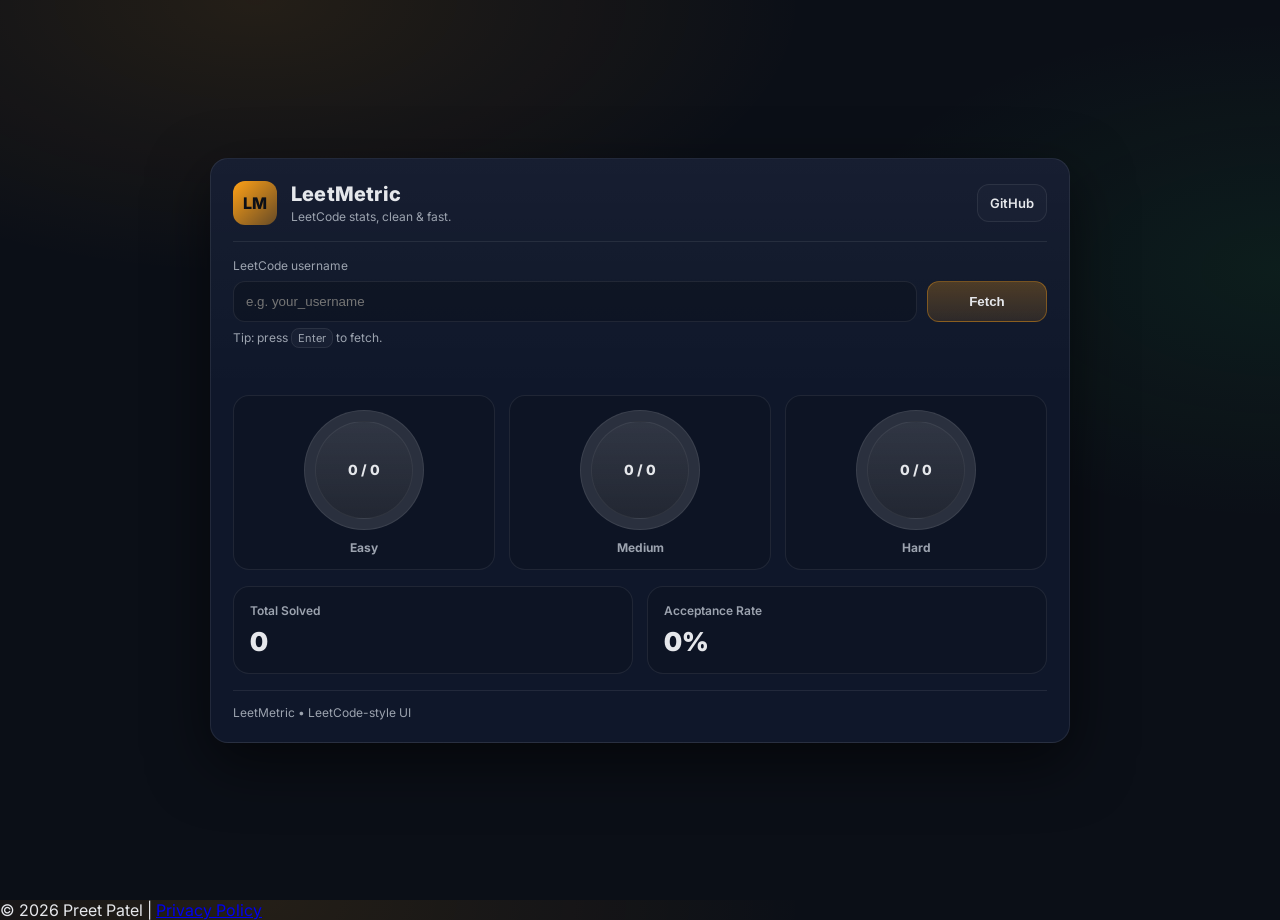
<file: index.html>
<!DOCTYPE html>
<html lang="en">
<head>
  <meta charset="UTF-8" />
  <meta name="viewport" content="width=device-width, initial-scale=1.0" />
  <title>LeetMetric</title>

  <!-- Google Font -->
  <link rel="preconnect" href="https://fonts.googleapis.com">
  <link rel="preconnect" href="https://fonts.gstatic.com" crossorigin>
  <link href="https://fonts.googleapis.com/css2?family=Inter:wght@400;600;700;800&display=swap" rel="stylesheet">

  <link rel="stylesheet" href="stylesheet.css" />
</head>
<body>
  <main class="app">
    <section class="card">
      <header class="card-header">
        <div class="brand">
          <div class="logo">LM</div>
          <div>
            <h1>LeetMetric</h1>
            <p class="subtitle">LeetCode stats, clean & fast.</p>
          </div>
        </div>

        <a class="gh" href="#" target="_blank" rel="noreferrer">GitHub</a>
      </header>

      <div class="search">
        <label class="label" for="username-input">LeetCode username</label>
        <div class="search-row">
          <input type="text" placeholder="e.g. your_username" id="username-input" autocomplete="off" />
          <button id="fetch-button" class="btn">
            <span class="btn-text">Fetch</span>
            <span class="spinner" aria-hidden="true"></span>
          </button>
        </div>
        <p class="hint">Tip: press <kbd>Enter</kbd> to fetch.</p>
        <p class="error" id="error"></p>
      </div>

      <!-- Profile header (shown after fetch) -->
      <section class="profile hidden" id="profile">
        <div class="avatar" id="avatar">LC</div>
        <div class="profile-meta">
          <p class="profile-name" id="profile-name">username</p>
          <p class="profile-sub" id="profile-sub">Public profile</p>
        </div>
        <div class="pill" id="pill">Fetched</div>
      </section>

      <!-- Loading skeleton -->
      <section class="skeleton hidden" id="skeleton">
        <div class="sk-row">
          <div class="sk sk-avatar"></div>
          <div class="sk-lines">
            <div class="sk sk-line"></div>
            <div class="sk sk-line short"></div>
          </div>
        </div>

        <div class="sk-grid">
          <div class="sk sk-ring"></div>
          <div class="sk sk-ring"></div>
          <div class="sk sk-ring"></div>
        </div>

        <div class="sk-cards">
          <div class="sk sk-card"></div>
          <div class="sk sk-card"></div>
        </div>
      </section>

      <section class="content" id="content">
        <section class="progress">
          <div class="ring">
            <div class="circle easy-progress">
              <span class="ring-label easy-label">0 / 0</span>
            </div>
            <p class="ring-title">Easy</p>
          </div>

          <div class="ring">
            <div class="circle medium-progress">
              <span class="ring-label medium-label">0 / 0</span>
            </div>
            <p class="ring-title">Medium</p>
          </div>

          <div class="ring">
            <div class="circle hard-progress">
              <span class="ring-label hard-label">0 / 0</span>
            </div>
            <p class="ring-title">Hard</p>
          </div>
        </section>

        <section class="stats-cards" id="stats-cards">
          <article class="stat">
            <p class="stat-title">Total Solved</p>
            <p class="stat-value" id="total-solved">0</p>
          </article>

          <article class="stat">
            <p class="stat-title">Acceptance Rate</p>
            <p class="stat-value" id="acceptance">0%</p>
          </article>
        </section>
      </section>

      <footer class="footer">
        <p>LeetMetric • LeetCode-style UI</p>
      </footer>
    </section>
  </main>
  <footer>
    <p>© 2026 Preet Patel | <a href="privacy.html">Privacy Policy</a></p>
</footer>

  <script src="index.js"></script>
</body>
</html>
</file>
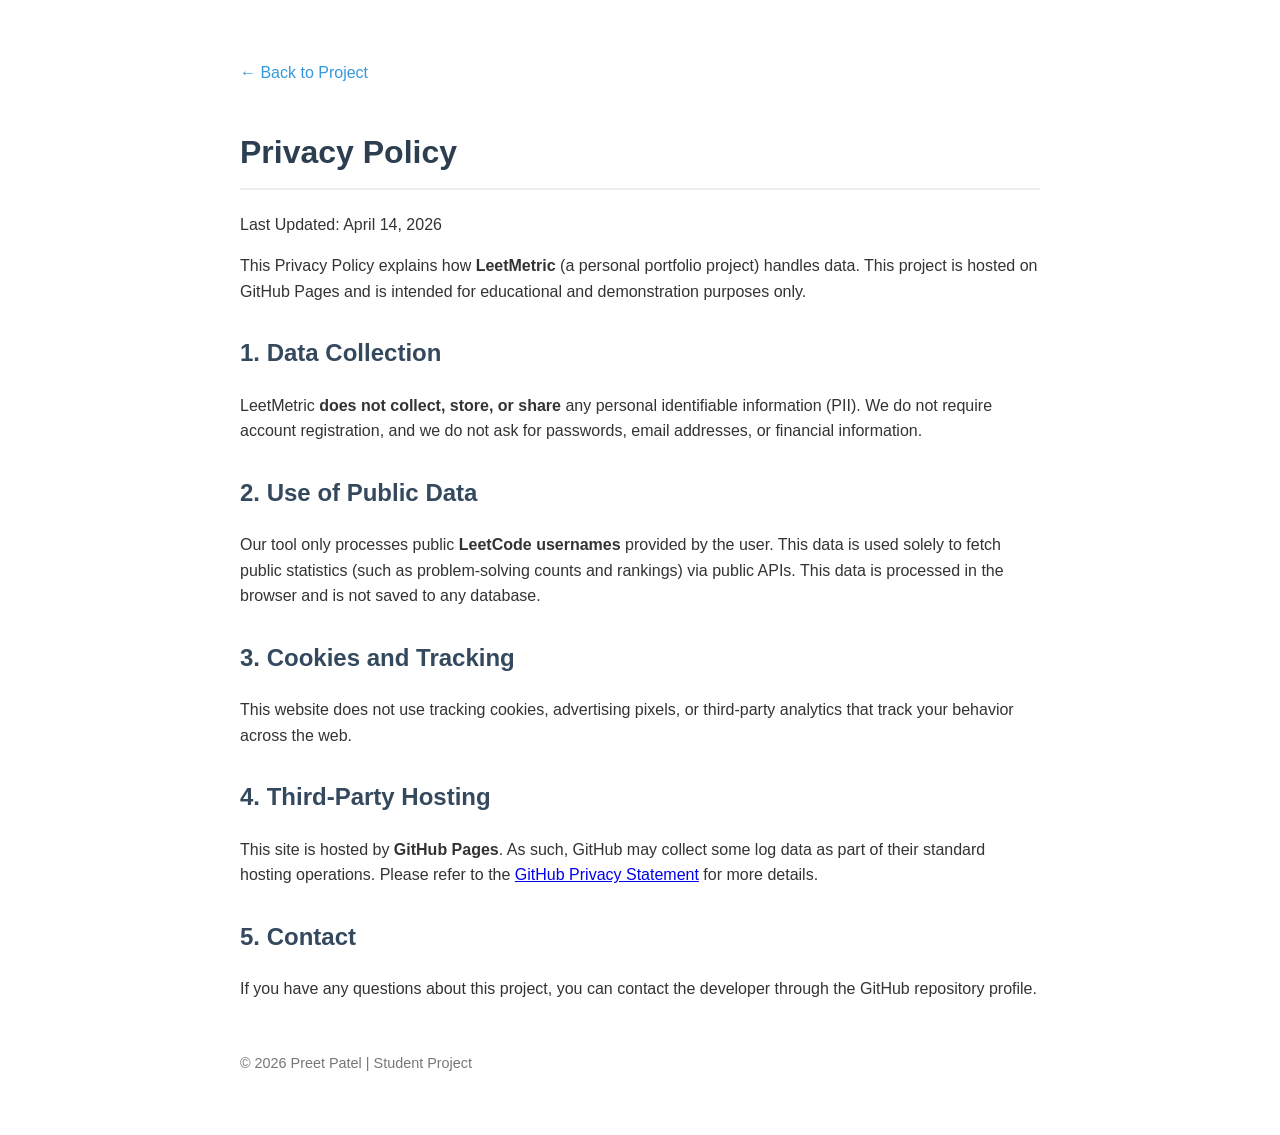
<file: privacy.html>
<!DOCTYPE html>
<html lang="en">
<head>
    <meta charset="UTF-8">
    <meta name="viewport" content="width=device-width, initial-scale=1.0">
    <title>Privacy Policy - LeetMetric</title>
    <style>
        body { font-family: sans-serif; line-height: 1.6; max-width: 800px; margin: 40px auto; padding: 20px; color: #333; }
        h1 { color: #2c3e50; border-bottom: 2px solid #eee; padding-bottom: 10px; }
        h2 { color: #34495e; margin-top: 30px; }
        .back-link { display: inline-block; margin-bottom: 20px; text-decoration: none; color: #3498db; }
    </style>
</head>
<body>
    <a href="index.html" class="back-link">← Back to Project</a>
    <h1>Privacy Policy</h1>
    <p>Last Updated: April 14, 2026</p>

    <p>This Privacy Policy explains how <strong>LeetMetric</strong> (a personal portfolio project) handles data. This project is hosted on GitHub Pages and is intended for educational and demonstration purposes only.</p>

    <h2>1. Data Collection</h2>
    <p>LeetMetric <strong>does not collect, store, or share</strong> any personal identifiable information (PII). We do not require account registration, and we do not ask for passwords, email addresses, or financial information.</p>

    <h2>2. Use of Public Data</h2>
    <p>Our tool only processes public <strong>LeetCode usernames</strong> provided by the user. This data is used solely to fetch public statistics (such as problem-solving counts and rankings) via public APIs. This data is processed in the browser and is not saved to any database.</p>

    <h2>3. Cookies and Tracking</h2>
    <p>This website does not use tracking cookies, advertising pixels, or third-party analytics that track your behavior across the web.</p>

    <h2>4. Third-Party Hosting</h2>
    <p>This site is hosted by <strong>GitHub Pages</strong>. As such, GitHub may collect some log data as part of their standard hosting operations. Please refer to the <a href="https://docs.github.com/en/site-policy/privacy-policies/github-privacy-statement" target="_blank">GitHub Privacy Statement</a> for more details.</p>

    <h2>5. Contact</h2>
    <p>If you have any questions about this project, you can contact the developer through the GitHub repository profile.</p>

    <footer style="margin-top: 50px; font-size: 0.9em; color: #777;">
        &copy; 2026 Preet Patel | Student Project
    </footer>
</body>
</html>
</file>
<file: stylesheet.css>
:root{
  --bg: #0b0f17;
  --card: #0f172a;
  --card2: #0b1220;
  --text: #e5e7eb;
  --muted: #9ca3af;
  --border: rgba(255,255,255,0.08);

  /* LeetCode-style orange */
  --accent: #FFA116;
  --accent2: rgba(255,161,22,0.18);

  --green: #22c55e;
  --ringTrack: rgba(255,255,255,0.12);
  --shadow: 0 20px 60px rgba(0,0,0,0.55);
}

*{ margin:0; padding:0; box-sizing:border-box; }
html,body{ height:100%; }

body{
  font-family: "Inter", system-ui, -apple-system, Segoe UI, Roboto, Arial, sans-serif;
  background:
    radial-gradient(1000px 500px at 20% 0%, rgba(255,161,22,0.10), transparent 55%),
    radial-gradient(900px 500px at 100% 30%, rgba(34,197,94,0.08), transparent 50%),
    var(--bg);
  color: var(--text);
}

.app{
  min-height:100vh;
  display:flex;
  align-items:center;
  justify-content:center;
  padding:24px;
}

.card{
  width:min(860px, 95vw);
  background: linear-gradient(180deg, rgba(255,255,255,0.03), transparent 40%) , var(--card);
  border: 1px solid var(--border);
  border-radius: 18px;
  box-shadow: var(--shadow);
  padding: 22px;
}

.card-header{
  display:flex;
  align-items:center;
  justify-content:space-between;
  gap:16px;
  padding-bottom: 16px;
  border-bottom: 1px solid var(--border);
}

.brand{
  display:flex;
  align-items:center;
  gap:14px;
}

.logo{
  width:44px;
  height:44px;
  border-radius: 12px;
  background: linear-gradient(135deg, var(--accent), rgba(255,161,22,0.35));
  display:grid;
  place-items:center;
  color:#0b0f17;
  font-weight: 800;
}

h1{
  font-size: 20px;
  font-weight: 800;
  letter-spacing: 0.2px;
}

.subtitle{
  margin-top: 3px;
  font-size: 12px;
  color: var(--muted);
}

.gh{
  color: var(--text);
  text-decoration:none;
  font-weight: 600;
  font-size: 13px;
  padding: 10px 12px;
  border: 1px solid var(--border);
  border-radius: 12px;
  background: rgba(255,255,255,0.02);
}
.gh:hover{ border-color: rgba(255,161,22,0.35); }

.search{
  padding: 16px 0 10px;
}

.label{
  display:block;
  font-size: 12px;
  color: var(--muted);
  margin-bottom: 8px;
}

.search-row{
  display:flex;
  gap: 10px;
  align-items:center;
}

#username-input{
  flex: 1;
  padding: 12px 12px;
  border-radius: 12px;
  border: 1px solid var(--border);
  background: rgba(0,0,0,0.18);
  color: var(--text);
  outline: none;
}
#username-input:focus{
  border-color: rgba(255,161,22,0.45);
  box-shadow: 0 0 0 4px rgba(255,161,22,0.12);
}

.btn{
  min-width: 120px;
  padding: 12px 14px;
  border-radius: 12px;
  border: 1px solid rgba(255,161,22,0.35);
  background: linear-gradient(180deg, rgba(255,161,22,0.25), rgba(255,161,22,0.12));
  color: var(--text);
  font-weight: 700;
  cursor: pointer;
  display:flex;
  justify-content:center;
  align-items:center;
  gap: 10px;
}
.btn:hover{ border-color: rgba(255,161,22,0.55); }
.btn:disabled{
  opacity: 0.6;
  cursor: not-allowed;
}

.spinner{
  width: 14px;
  height: 14px;
  border-radius: 999px;
  border: 2px solid rgba(255,255,255,0.25);
  border-top-color: var(--accent);
  display:none;
  animation: spin 0.9s linear infinite;
}
.btn.loading .spinner{ display:inline-block; }
.btn.loading .btn-text{ opacity: 0.9; }

@keyframes spin{
  to{ transform: rotate(360deg); }
}

.hint{
  margin-top: 8px;
  font-size: 12px;
  color: var(--muted);
}
kbd{
  font-family: inherit;
  font-size: 11px;
  padding: 2px 6px;
  border-radius: 8px;
  border: 1px solid var(--border);
  background: rgba(255,255,255,0.03);
}

.error{
  margin-top: 8px;
  font-size: 12px;
  color: #fb7185;
  min-height: 16px;
}

.profile{
  margin-top: 12px;
  display:flex;
  align-items:center;
  gap: 12px;
  padding: 14px;
  border-radius: 14px;
  border: 1px solid var(--border);
  background: rgba(0,0,0,0.14);
}

.avatar{
  width: 42px;
  height: 42px;
  border-radius: 14px;
  display:grid;
  place-items:center;
  background: rgba(255,161,22,0.16);
  border: 1px solid rgba(255,161,22,0.22);
  font-weight: 800;
  color: var(--accent);
}

.profile-name{
  font-weight: 800;
  font-size: 14px;
}
.profile-sub{
  font-size: 12px;
  color: var(--muted);
  margin-top: 2px;
}

.pill{
  margin-left:auto;
  font-size: 12px;
  font-weight: 700;
  padding: 8px 10px;
  border-radius: 999px;
  border: 1px solid rgba(255,161,22,0.25);
  background: rgba(255,161,22,0.10);
  color: var(--accent);
}

.content{
  margin-top: 16px;
  display:flex;
  flex-direction:column;
  gap: 16px;
}

.progress{
  display:grid;
  grid-template-columns: repeat(3, minmax(0, 1fr));
  gap: 14px;
}

.ring{
  border: 1px solid var(--border);
  background: rgba(0,0,0,0.12);
  border-radius: 16px;
  padding: 14px;
  display:flex;
  flex-direction:column;
  align-items:center;
  gap: 10px;
}

.circle{
  width: 120px;
  height: 120px;
  border-radius: 50%;
  display:grid;
  place-items:center;
  border: 1px solid rgba(255,255,255,0.08);
  background: conic-gradient(var(--accent) var(--progress-degree, 0%), var(--ringTrack) 0%);
  position: relative;
}

.circle::before{
  content:"";
  position:absolute;
  inset: 10px;
  border-radius: 50%;
  background: linear-gradient(180deg, rgba(255,255,255,0.03), rgba(0,0,0,0.18));
  border: 1px solid rgba(255,255,255,0.06);
}

.ring-label{
  position: relative;
  z-index: 1;
  font-weight: 800;
  font-size: 14px;
  color: var(--text);
}

.ring-title{
  font-size: 12px;
  color: var(--muted);
  font-weight: 700;
}

.stats-cards{
  display:grid;
  grid-template-columns: repeat(2, minmax(0, 1fr));
  gap: 14px;
}

.stat{
  border: 1px solid var(--border);
  background: rgba(0,0,0,0.12);
  border-radius: 16px;
  padding: 16px;
}

.stat-title{
  font-size: 12px;
  color: var(--muted);
  font-weight: 600;
}

.stat-value{
  margin-top: 8px;
  font-size: 26px;
  font-weight: 900;
  letter-spacing: 0.2px;
}

.footer{
  margin-top: 16px;
  padding-top: 14px;
  border-top: 1px solid var(--border);
  color: var(--muted);
  font-size: 12px;
}

/* Skeleton */
.hidden{ display:none !important; }

.skeleton{
  margin-top: 12px;
  border: 1px solid var(--border);
  background: rgba(0,0,0,0.10);
  border-radius: 16px;
  padding: 14px;
}

.sk{
  background: linear-gradient(90deg, rgba(255,255,255,0.06), rgba(255,255,255,0.12), rgba(255,255,255,0.06));
  background-size: 220% 100%;
  animation: shimmer 1.1s ease-in-out infinite;
  border-radius: 12px;
}

@keyframes shimmer{
  0%{ background-position: 0% 0; }
  100%{ background-position: -220% 0; }
}

.sk-row{
  display:flex;
  gap: 12px;
  align-items:center;
}

.sk-avatar{ width: 42px; height: 42px; border-radius: 14px; }
.sk-lines{ flex: 1; display:flex; flex-direction:column; gap: 8px; }
.sk-line{ height: 12px; width: 60%; }
.sk-line.short{ width: 35%; }

.sk-grid{
  display:grid;
  grid-template-columns: repeat(3, 1fr);
  gap: 12px;
  margin-top: 14px;
}

.sk-ring{ height: 160px; border-radius: 16px; }

.sk-cards{
  display:grid;
  grid-template-columns: repeat(2, 1fr);
  gap: 12px;
  margin-top: 14px;
}
.sk-card{ height: 90px; border-radius: 16px; }

/* Responsive */
@media (max-width: 760px){
  .progress{ grid-template-columns: 1fr; }
  .stats-cards{ grid-template-columns: 1fr; }
  .btn{ min-width: 110px; }
}
</file>
